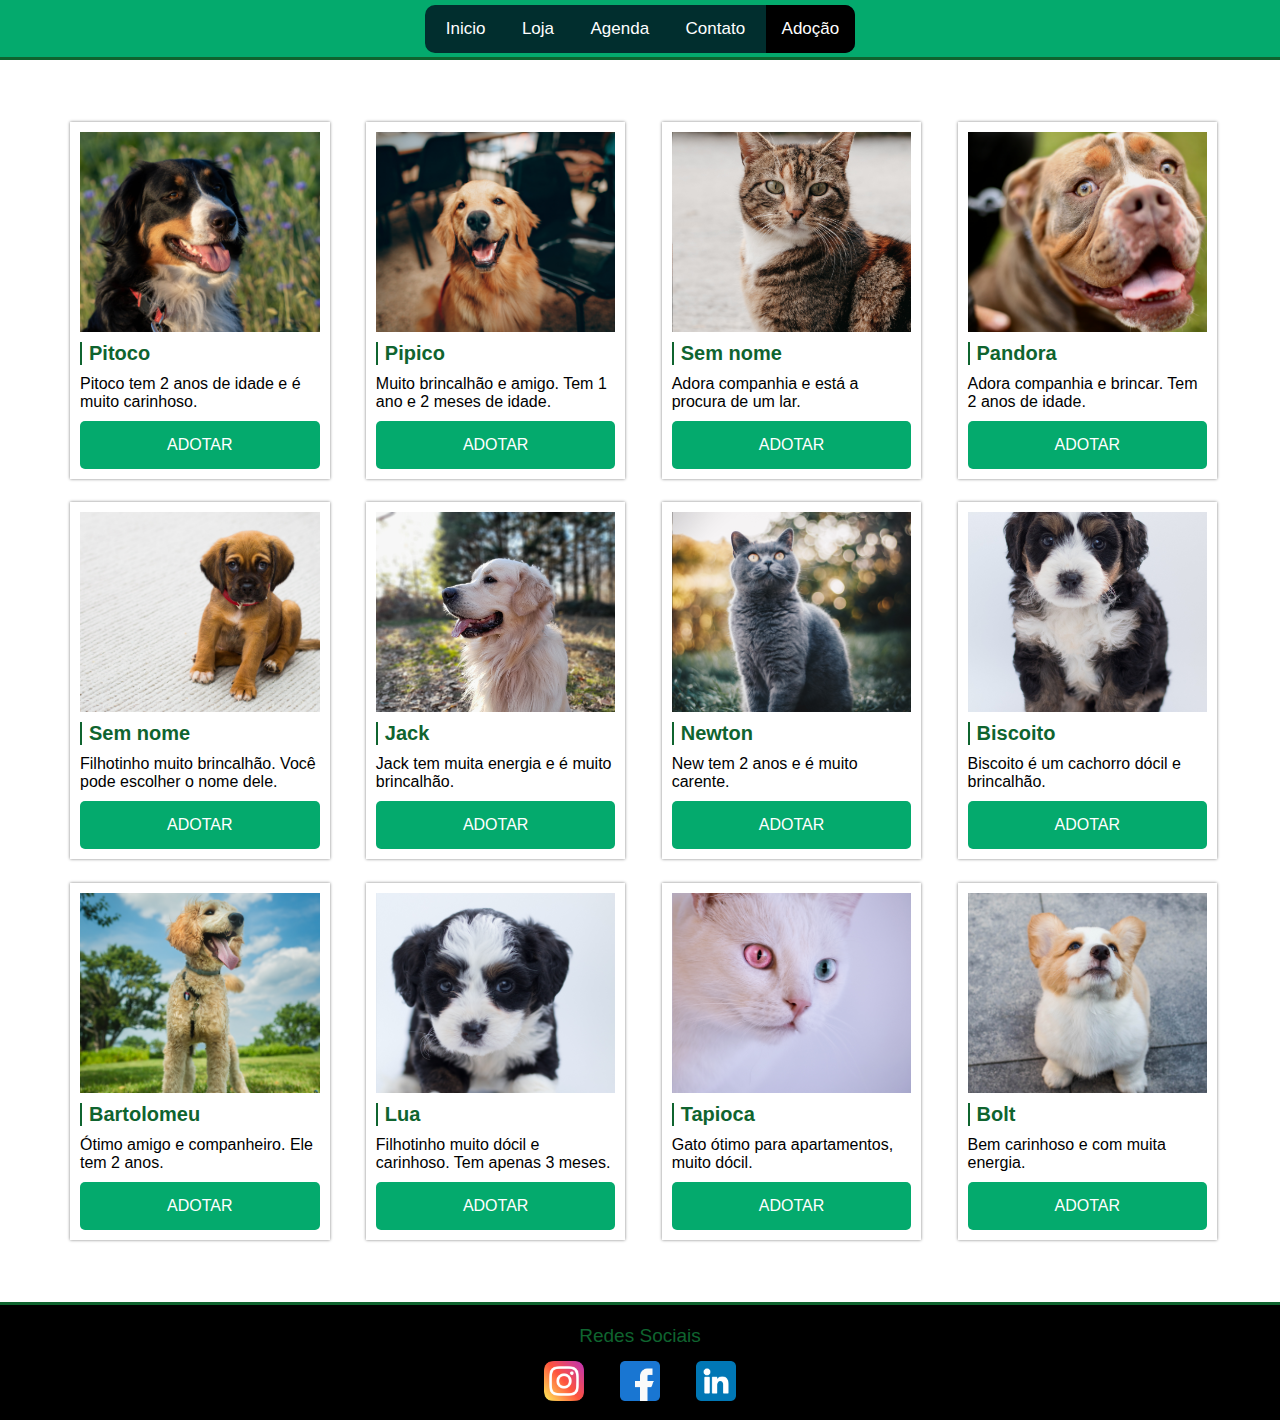
<file: adocao.html>
<!DOCTYPE html>
<html lang="pt-br">
<head>
    <meta charset="UTF-8">
    <meta http-equiv="X-UA-Compatible" content="IE=edge">
    <meta name="viewport" content="width=device-width, initial-scale=1.0">
    <link rel="stylesheet" href="css/adocao.css">
    <title>Petshop</title>
</head>
<body>
    <header>
        <nav>
            <ul>
                <li><a href="index.html">Inicio</a></li>
                <li><a href="loja.html">Loja</a></li>
                <li><a href="agenda.html">Agenda</a></li>
                <li><a href="contato.html">Contato</a></li>
                <li><a class="active" href="adocao.html">Adoção</a></li>
            </ul>
        </nav>
    </header>
    <main class="container">
        <section class="products-container">
         <div class="card"> 
                <div class="product-image" id="img-1"></div>
                <h3>Pitoco</h3>
                <p>Pitoco tem 2 anos de idade e é muito carinhoso.</p>
                <a href="#" class="btn">Adotar</a>
          </div>
          <div class="card"> 
            <div class="product-image" id="img-2"></div>
            <h3>Pipico</h3>
            <p>Muito brincalhão e amigo. Tem 1 ano e 2 meses de idade.</p>
            <a href="#" class="btn">Adotar</a>
          </div>
          <div class="card"> 
            <div class="product-image" id="img-3"></div>
            <h3>Sem nome</h3>
            <p>Adora companhia e está a procura de um lar.</p>
            <a href="#" class="btn">Adotar</a>
      </div>
      <div class="card"> 
        <div class="product-image" id="img-4"></div>
        <h3>Pandora</h3>
        <p>Adora companhia e brincar. Tem 2 anos de idade. </p>
        <a href="#" class="btn">Adotar</a>
  </div>
  <div class="card"> 
    <div class="product-image" id="img-5"></div>
    <h3>Sem nome</h3>
    <p>Filhotinho muito brincalhão. Você pode escolher o nome dele.</p>
    <a href="#" class="btn">Adotar</a>
</div>
<div class="card"> 
    <div class="product-image" id="img-6"></div>
    <h3>Jack</h3>
    <p>Jack tem muita energia e é muito brincalhão.</p>
    <a href="#" class="btn">Adotar</a>
</div>
<div class="card"> 
    <div class="product-image" id="img-7"></div>
    <h3>Newton</h3>
    <p>New tem 2 anos e é muito carente.</p>
    <a href="#" class="btn">Adotar</a>
</div>
<div class="card"> 
    <div class="product-image" id="img-8"></div>
    <h3>Biscoito</h3>
    <p>Biscoito é um cachorro dócil e brincalhão.</p>
    <a href="#" class="btn">Adotar</a>
</div>
<div class="card"> 
    <div class="product-image" id="img-9"></div>
    <h3>Bartolomeu</h3>
    <p>Ótimo amigo e companheiro. Ele tem 2 anos.</p>
    <a href="#" class="btn">Adotar</a>
</div>
<div class="card"> 
    <div class="product-image" id="img-10"></div>
    <h3>Lua</h3>
    <p>Filhotinho muito dócil e carinhoso. Tem apenas 3 meses.</p>
    <a href="#" class="btn">Adotar</a>
</div>
<div class="card"> 
    <div class="product-image" id="img-11"></div>
    <h3>Tapioca</h3>
    <p>Gato ótimo para apartamentos, muito dócil.</p>
    <a href="#" class="btn">Adotar</a>
</div>
<div class="card"> 
    <div class="product-image" id="img-12"></div>
    <h3>Bolt</h3>
    <p>Bem carinhoso e com muita energia.</p>
    <a href="#" class="btn">Adotar</a>
</div>
        </section> 
    </main>
    <footer>
        <ul class="rodape">
            <p>Redes Sociais</p>
            <li class="insta"><a href="https:instagram.com"> <img src="/img/instagram.png" alt="instagram" width="40px" height="40px"></a></li>
            <li class="face"><a href="https:facebook.com"><img src="/img/facebook.png" alt="facebook" width="40px" height="40px"></a></li>
            <li class="linke"><a href="https:linkedin.com"><img src="/img/linkedin.png" alt="linkedin" width="40px" height="40px"></a></li>
        </ul>
    </footer>
</body>
</html>
</file>
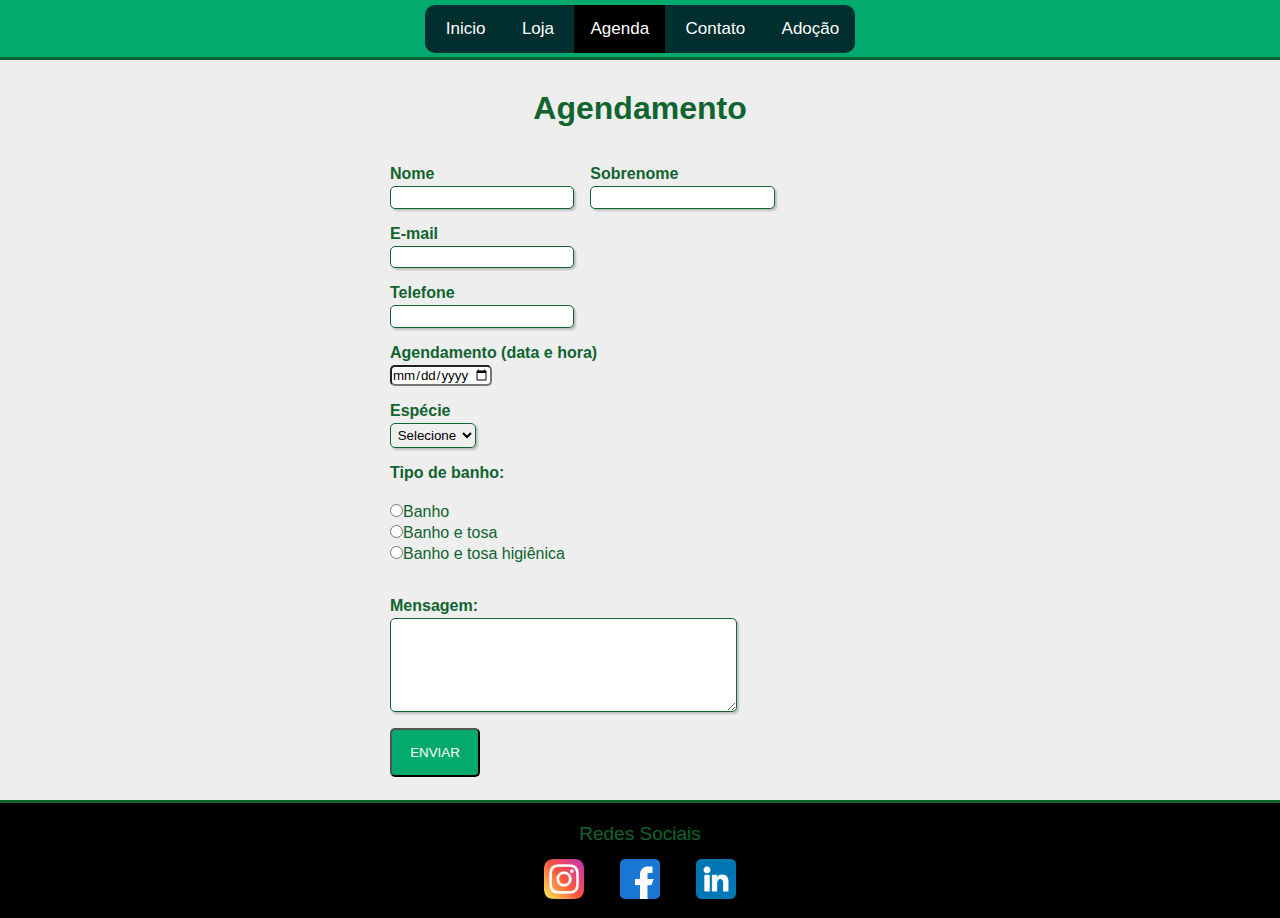
<file: agenda.html>
<!DOCTYPE html>
<html lang="pt-br">
<head>
    <meta charset="UTF-8">
    <meta http-equiv="X-UA-Compatible" content="IE=edge">
    <meta name="viewport" content="width=device-width, initial-scale=1.0">
    <link rel="stylesheet" href="css/agenda.css">
    <title>Petshop</title>
</head>
<body>
    <header>
        <nav>
            <ul>
                <li><a href="index.html">Inicio</a></li>
                <li><a href="loja.html">Loja</a></li>
                <li><a class="active" href="agenda.html">Agenda</a></li>
                <li><a href="contato.html">Contato</a></li>
                <li><a href="adocao.html">Adoção</a></li>
            </ul>
        </nav>
    </header>
    <main class="container">
        <section class="products-container">
            <h1 id="titulo">Agendamento</h1>
            <br>
    <form>
    <fieldset class="grupo">
       <div class="campo"> 
        <label for="nome"><strong>Nome</strong></label>
        <input type="text" name="nome" id="nome" required>
       </div>
       
       <div class="campo"> 
        <label for="sobrenome"><strong>Sobrenome</strong></label>
        <input type="text" name="sobrenome" id="sobrenome" required>
       </div>
    </fieldset>

    <div class="campo" class="campo">
        <label for="email"><strong>E-mail</strong></label>
        <input type="email" name="mail" id="email" required>
    </div>
    
    <div class="campo">
        <label for="telefone"><strong>Telefone</strong></label>
        <input type="tel" name="telefone" id="telefone" required>
    </div>

    <div class="campo">
        <label for="datemin" for="datemax"><strong>Agendamento (data e hora)</strong></label>
        <input type="date" id="date" name="date" min="2022-08-22" max="2022-12-10">
    </div>
       
    <div class="campo">
        <label for="especie"><strong>Espécie</strong></label>
        <select id="especie">
            <option selected disabled value="">Selecione</option>
            <option>Gato</option>
            <option>Cachorro</option>
            
        </select>
    </div>
        
    <div class="campo">
        <label><strong>Tipo de banho:</strong></label><br>
        <label>
             <input type="radio" name="banho" value="banho" >Banho
        </label>
        <label>
             <input type="radio" name="banhotosa" value="backend">Banho e tosa
        </label>
        <label>
             <input type="radio" name="tosahigienica" value="fullstack">Banho e tosa higiênica
        </label>
    </div>  
    <div class="campo">
        <br>
        <label><strong>Mensagem:</strong></label>
        <textarea id="mensagem" name="mensagem" ></textarea>
    </div>   
        <input class="btn" type="submit" value="Enviar" />
    </form>
        
        </section> 
    </main>
    <footer>
        <ul class="rodape">
            <p>Redes Sociais</p>
            <li class="insta"><a href="https:instagram.com"> <img src="/img/instagram.png" alt="instagram" width="40px" height="40px"></a></li>
            <li class="face"><a href="https:facebook.com"><img src="/img/facebook.png" alt="facebook" width="40px" height="40px"></a></li>
            <li class="linke"><a href="https:linkedin.com"><img src="/img/linkedin.png" alt="linkedin" width="40px" height="40px"></a></li>
        </ul>
    </footer>
</body>
</html>
</file>
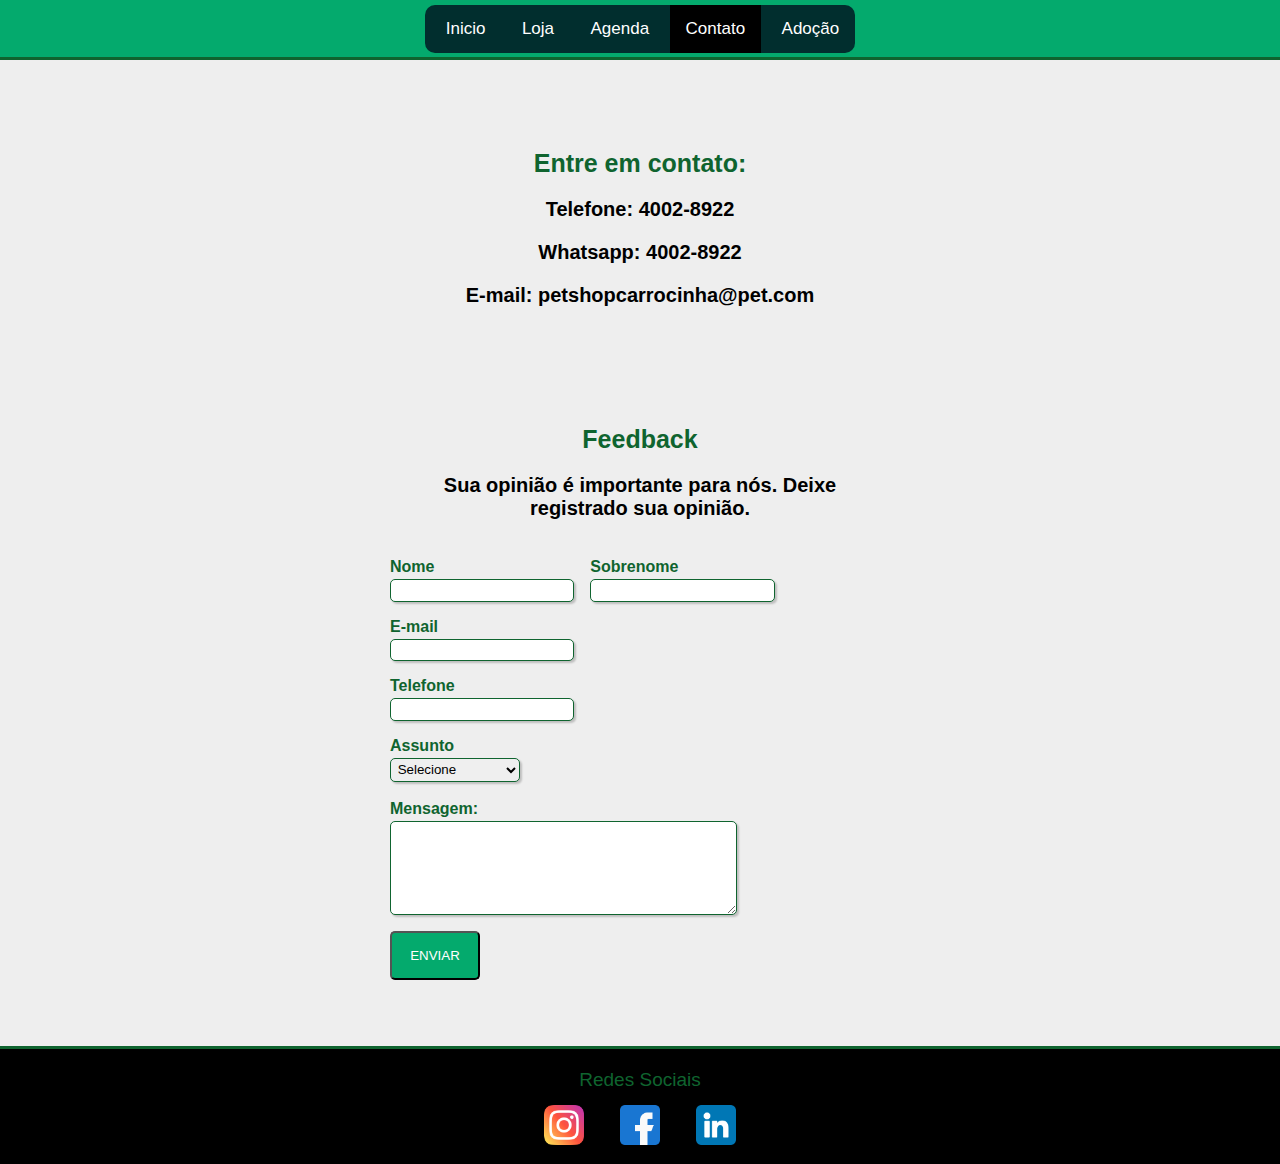
<file: contato.html>
<!DOCTYPE html>
<html lang="pt-br">
<head>
    <meta charset="UTF-8">
    <meta http-equiv="X-UA-Compatible" content="IE=edge">
    <meta name="viewport" content="width=device-width, initial-scale=1.0">
    <link rel="stylesheet" href="css/contato.css">
    <title>Petshop</title>
</head>
<body>
    <header>
        <nav>
            <ul>
                <li><a href="index.html">Inicio</a></li>
                <li><a href="loja.html">Loja</a></li>
                <li><a href="agenda.html">Agenda</a></li>
                <li><a class="active" href="contato.html">Contato</a></li>
                <li><a href="adocao.html">Adoção</a></li>
            </ul>
        </nav>
    </header>
    <main class="container">
        <div class="contato">
            <h1>Entre em contato:</h1>
            <p>Telefone: 4002-8922</p>
            <p>Whatsapp: 4002-8922</p>
            <p>E-mail: petshopcarrocinha@pet.com</p>
        </div>
        <section class="products-container">
            <h2 id="titulo">Feedback</h2>
            <p>Sua opinião é importante para nós. Deixe registrado sua opinião.</p>
            <br>
    <form>
    <fieldset class="grupo">
       <div class="campo"> 
        <label for="nome"><strong>Nome</strong></label>
        <input type="text" name="nome" id="nome" required>
       </div>
       
       <div class="campo"> 
        <label for="sobrenome"><strong>Sobrenome</strong></label>
        <input type="text" name="sobrenome" id="sobrenome" required>
       </div>
    </fieldset>

    <div class="campo" class="campo">
        <label for="email"><strong>E-mail</strong></label>
        <input type="email" name="mail" id="email" required>
    </div>
    
    <div class="campo">
        <label for="telefone"><strong>Telefone</strong></label>
        <input type="tel" name="telefone" id="telefone" required>
    </div>
       
    <div class="campo">
        <label for="especie"><strong>Assunto</strong></label>
        <select id="especie">
            <option selected disabled value="">Selecione</option>
            <option>Feedback</option>
            <option>Reclamação</option>
            <option>Devolução</option>
            <option>Reembolso</option>
            <option>Prazo de entrega</option>

            
        </select>
   
    <div class="campo">
        <br>
        <label><strong>Mensagem:</strong></label>
        <textarea id="mensagem" name="mensagem" ></textarea>
    </div>   
        <input class="btn" type="submit" value="Enviar" />
    </form>
        </section> 
    </main>
    <footer>
        <ul class="rodape">
            <p>Redes Sociais</p>
            <li class="insta"><a href="https:instagram.com"> <img src="/img/instagram.png" alt="instagram" width="40px" height="40px"></a></li>
            <li class="face"><a href="https:facebook.com"><img src="/img/facebook.png" alt="facebook" width="40px" height="40px"></a></li>
            <li class="linke"><a href="https:linkedin.com"><img src="/img/linkedin.png" alt="linkedin" width="40px" height="40px"></a></li>
        </ul>
    </footer>
</body>
</html>
</file>
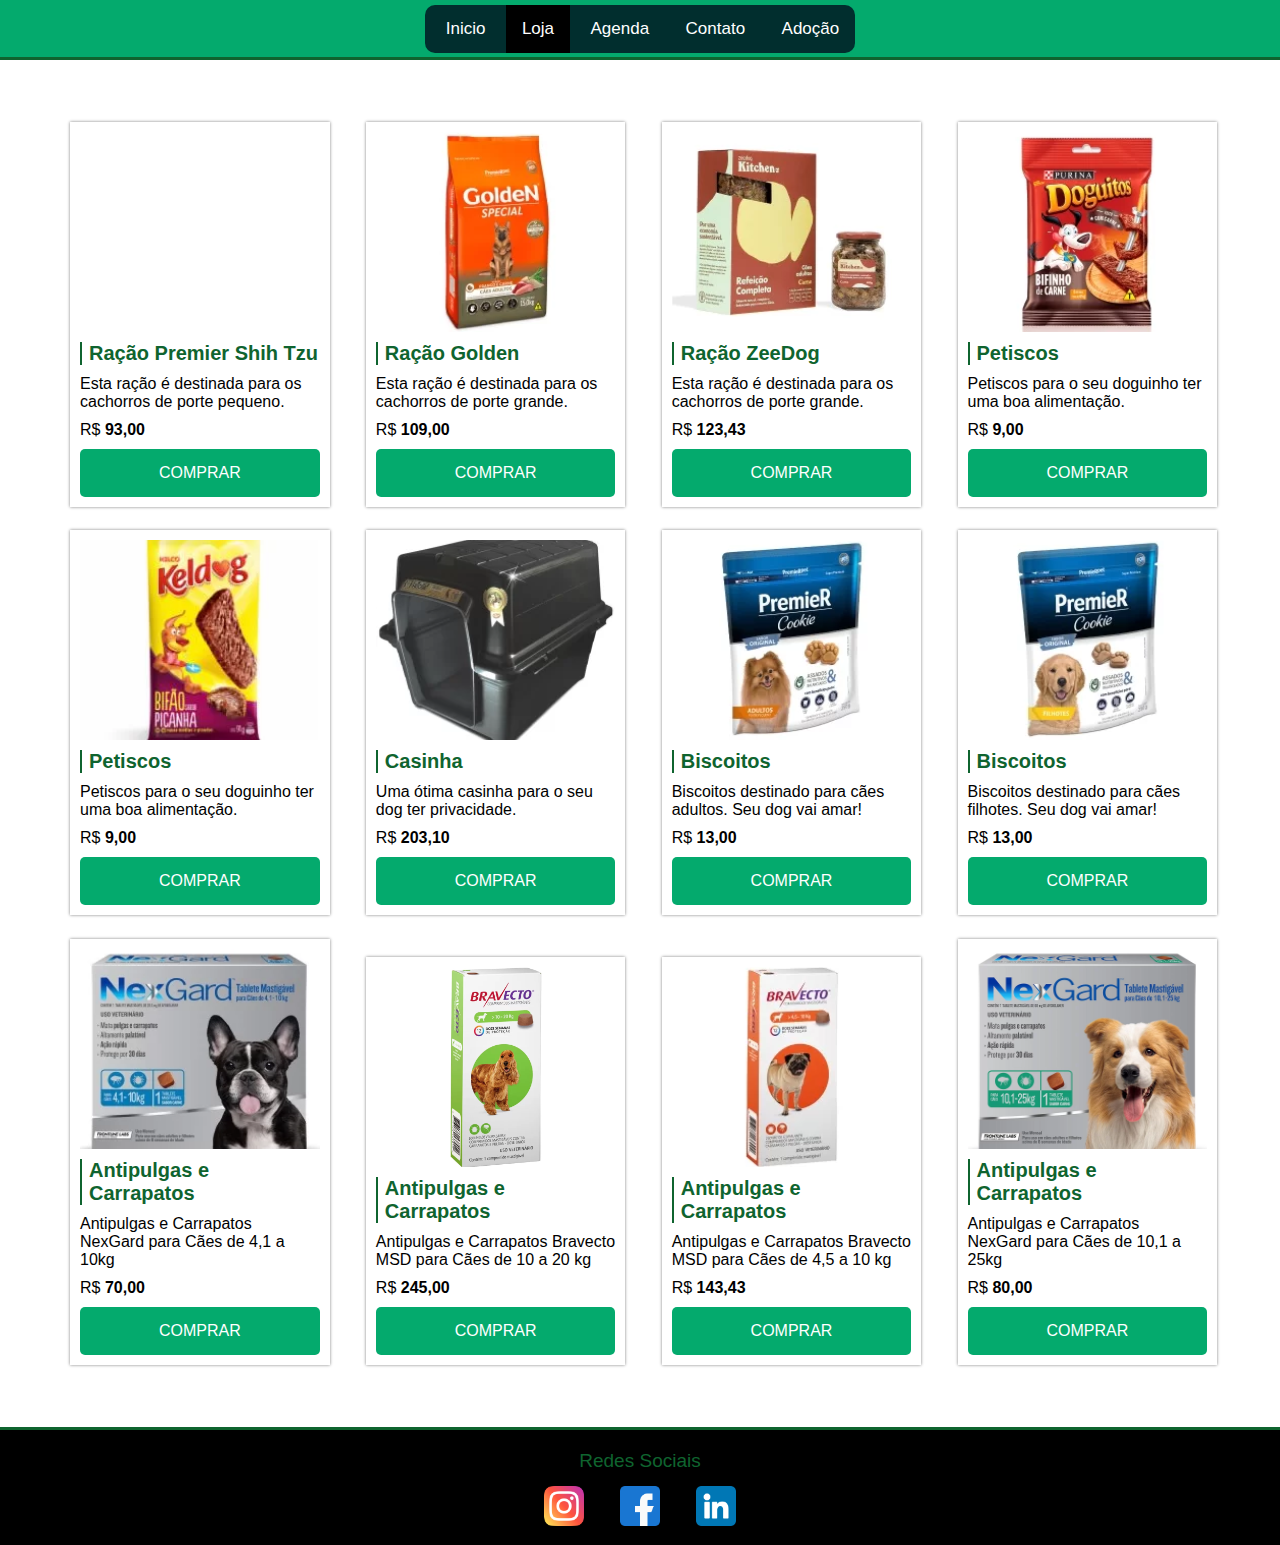
<file: loja.html>
<!DOCTYPE html>
<html lang="pt-br">
<head>
    <meta charset="UTF-8">
    <meta http-equiv="X-UA-Compatible" content="IE=edge">
    <meta name="viewport" content="width=device-width, initial-scale=1.0">
    <link rel="stylesheet" href="css/loja.css">
    <title>Petshop</title>
</head>
<body>
    <header>
        <nav>
            <ul>
                <li><a href="index.html">Inicio</a></li>
                <li><a class="active" href="loja.html">Loja</a></li>
                <li><a href="agenda.html">Agenda</a></li>
                <li><a href="contato.html">Contato</a></li>
                <li><a href="adocao.html">Adoção</a></li>
            </ul>
        </nav>
    </header>
    <main class="container">
        <section class="products-container">
         <div class="card"> 
                <div class="product-image" id="img-1"></div>
                <h3>Ração Premier Shih Tzu</h3>
                <p>Esta ração é destinada para os cachorros de porte pequeno.</p>
                <p>
                    R$ 
                    <span class="bold">93,00</span>
                </p>
                <a href="#" class="btn">Comprar</a>
          </div>
          <div class="card"> 
            <div class="product-image" id="img-2"></div>
            <h3>Ração Golden</h3>
            <p>Esta ração é destinada para os cachorros de porte grande.</p>
            <p>
                R$ 
                <span class="bold">109,00</span>
            </p>
            <a href="#" class="btn">Comprar</a>
          </div>
          <div class="card"> 
            <div class="product-image" id="img-3"></div>
            <h3>Ração ZeeDog</h3>
            <p>Esta ração é destinada para os cachorros de porte grande.</p>
            <p>
                R$ 
                <span class="bold">123,43</span>
            </p>
            <a href="#" class="btn">Comprar</a>
      </div>
      <div class="card"> 
        <div class="product-image" id="img-4"></div>
        <h3>Petiscos</h3>
        <p>Petiscos para o seu doguinho ter uma boa alimentação.</p>
        <p>
            R$ 
            <span class="bold">9,00</span>
        </p>
        <a href="#" class="btn">Comprar</a>
  </div>
  <div class="card"> 
    <div class="product-image" id="img-5"></div>
    <h3>Petiscos</h3>
    <p>Petiscos para o seu doguinho ter uma boa alimentação.</p>
    <p>
        R$ 
        <span class="bold">9,00</span>
    </p>
    <a href="#" class="btn">Comprar</a>
</div>
<div class="card"> 
    <div class="product-image" id="img-6"></div>
    <h3>Casinha</h3>
    <p>Uma ótima casinha para o seu dog ter privacidade.</p>
    <p>
        R$ 
        <span class="bold">203,10</span>
    </p>
    <a href="#" class="btn">Comprar</a>
</div>
<div class="card"> 
    <div class="product-image" id="img-7"></div>
    <h3>Biscoitos</h3>
    <p>Biscoitos destinado para cães adultos. Seu dog vai amar!</p>
    <p>
        R$ 
        <span class="bold">13,00</span>
    </p>
    <a href="#" class="btn">Comprar</a>
</div>
<div class="card"> 
    <div class="product-image" id="img-8"></div>
    <h3>Biscoitos</h3>
    <p>Biscoitos destinado para cães filhotes. Seu dog vai amar!</p>
    <p>
        R$ 
        <span class="bold">13,00</span>
    </p>
    <a href="#" class="btn">Comprar</a>
</div>
<div class="card"> 
    <div class="product-image" id="img-9"></div>
    <h3>Antipulgas e Carrapatos</h3>
    <p>Antipulgas e Carrapatos NexGard para Cães de 4,1 a 10kg</p>
    <p>
        R$ 
        <span class="bold">70,00</span>
    </p>
    <a href="#" class="btn">Comprar</a>
</div>
<div class="card"> 
    <div class="product-image" id="img-10"></div>
    <h3>Antipulgas e Carrapatos</h3>
    <p>Antipulgas e Carrapatos Bravecto MSD para Cães de 10 a 20 kg</p>
    <p>
        R$ 
        <span class="bold">245,00</span>
    </p>
    <a href="#" class="btn">Comprar</a>
</div>
<div class="card"> 
    <div class="product-image" id="img-11"></div>
    <h3>Antipulgas e Carrapatos</h3>
    <p>Antipulgas e Carrapatos Bravecto MSD para Cães de 4,5 a 10 kg</p>
    <p>
        R$ 
        <span class="bold">143,43</span>
    </p>
    <a href="#" class="btn">Comprar</a>
</div>
<div class="card"> 
    <div class="product-image" id="img-12"></div>
    <h3>Antipulgas e Carrapatos</h3>
    <p>Antipulgas e Carrapatos NexGard para Cães de 10,1 a 25kg</p>
    <p>
        R$ 
        <span class="bold">80,00</span>
    </p>
    <a href="#" class="btn">Comprar</a>
</div>
        </section> 
    </main>
    <footer>
        <ul class="rodape">
            <p>Redes Sociais</p>
            <li class="insta"><a href="https:instagram.com"> <img src="/img/instagram.png" alt="instagram" width="40px" height="40px"></a></li>
            <li class="face"><a href="https:facebook.com"><img src="/img/facebook.png" alt="facebook" width="40px" height="40px"></a></li>
            <li class="linke"><a href="https:linkedin.com"><img src="/img/linkedin.png" alt="linkedin" width="40px" height="40px"></a></li>
        </ul>
    </footer>
</body>
</html>
</file>
<file: css/adocao.css>
* {
    margin: 0%;
    padding: 0%;
    font-family: Arial, Helvetica, sans-serif;
    box-sizing: border-box;
      }
  
  body {
    height: 1200px;
     
  }
  /* Cabeçalho */
  header {
    background-color:#04AA6D;
    height: 60px;
    display: flex;
    justify-content: center;
    border-bottom: 3px solid #0f642f;
      }

  /* Barra de navegação */
  nav {
    display: flex;
    align-items: center;
   
  }
  
  nav ul {
    list-style-type: none;
    overflow: hidden;
    background-color: rgb(1, 46, 46);
    padding-left: 5px;
    border-radius: 10px;
    
  }
  
  li {
   display:inline-block;
  }
  
  li a {
    display: block;
    color: white;
    text-align: center;
    padding: 14px 16px;
    text-decoration: none;
    font-size: 17px;
  }
  
  nav li a:hover:not(.active) {
    background-color: #000000;
  }
  
  nav .active {
    background-color: #000000;
  }
  
 /* Fim barra de navegação*/

 /* Grid de produtos*/
  
  .container {
    background-color: white;
    min-height: 70vh;
    padding: 50px;
  }

  .products-container {
    max-width: 1200px;
    margin: 0 auto;
  }

 .card {
  width: 22%;
  display: inline-block;
  margin: 1% 1%;
  padding: 10px;
  margin-left: 20px;
  box-shadow: 0px 0px 3px 0px gray;
 }

.product-image {
  width: 100%;
  height: 200px;
  margin-bottom: 10px;
  background-position: center;
  background-size: cover;
}

#img-1 {
  background-image: url('/img/pexels-david-floyd-10842583.jpg');
}

#img-2 {
  background-image: url('/img/pexels-helena-lopes-2253275.jpg');
}

#img-3 {
  background-image: url('/img/pexels-ikbal-alahmad-11399447.jpg');
}

#img-4 {
  background-image: url('/img/pexels-mao-li-11243683.jpg');
}

#img-5 {
  background-image: url('/img/pexels-torsten-dettlaff-59523.jpg');
}

#img-6 {
  background-image: url('/img/pexels-balbuzard-11311266.jpg');
}

#img-7 {
  background-image: url('/img/pexels-kirsten-bühne-1521306.jpg');
}

#img-8 {
  background-image: url('/img/pexels-poodles-doodles-1458925.jpg');
}

#img-9 {
  background-image: url('/img/pexels-skyler-ewing-8792816.jpg');
}

#img-10 {
  background-image: url('/img/pexels-poodles-doodles-1458916.jpg');
}

#img-11 {
  background-image: url('/img/pexels-dids-2127433.jpg');
}

#img-12 {
  background-image: url('/img/pexels-glenn-2664417.jpg');
}

h3 {
  margin-bottom: 10px;
  color:#0f642f;
  border-left: 2px solid #0f642f;
  padding-left: 7px;
  font-size: 20px;
}

.card p {
  margin-bottom: 10px;
}

.bold {
  font-weight: bold;
}

.btn {
  display: block;
  width: 100%;
  text-align: center;
  text-decoration: none;
  text-transform: uppercase;
  background-color: #04AA6D;
  color: #fff;
  padding: 15px;
  border-radius: 5px;
  transition: .5s;
}

.btn:hover {
  background-color: #0f642f;
}

  footer {
      border-top: 3px solid #0f642f;
      background-color: #000000;
      text-align: center;
  }

  footer p {
    padding-top: 20px;
    color: #0f642f;
    font-size: 19px;
  }
</file>
<file: css/agenda.css>
* {
  margin: 0%;
  padding: 0%;
  font-family: Arial, Helvetica, sans-serif;
  box-sizing: border-box;
    }

/* Cabeçalho */
header {
  background-color:#04AA6D;
  height: 60px;
  display: flex;
  justify-content: center;
  align-items: center;
  border-bottom: 3px solid #0f642f;
  position: fixed;
  width: 100%;
    }

/* Barra de navegação */

nav ul {
  list-style-type: none;
  overflow: hidden;
  background-color: rgb(1, 46, 46);
  padding-left: 5px;
  border-radius: 10px;
  
}

li {
 display:inline-block;
}

li a {
  display: block;
  color: white;
  text-align: center;
  padding: 14px 16px;
  text-decoration: none;
  font-size: 17px;
}

nav li a:hover:not(.active) {
  background-color: #000000;
}

nav .active {
  background-color: #000000;
}

/* Fim barra de navegação*/

/* Form*/

.container {
  background-color: #eee;
  min-height: 82vh;
  height: 800px;
  padding: 50px;
  padding-top: 90px;
}

.products-container {
  margin: 0 auto;
  width: 500px;
 
}

.products-container h1 {
  text-align: center;
  color: #0f642f;
  margin-bottom: 20px;
}
  
fieldset {
  border: 0;
}

input, select, textarea, button {
  border-radius: 5px;
}

.campo {
  margin-bottom: 1em;
}

.campo label{
  margin-bottom: 0.2em;
  color: #0f642f;
  display: block;
}

fieldset.grupo .campo{
  float: left;
  margin-right: 1em;
}

.campo input[type="text"], .campo input[type="email"], .campo input[type="tel"], .campo select, .campo textarea {
  padding: 0.2em;
  border: 1px solid #0f642f;
  box-shadow: 2px 2px 2px rgba(0,0,0,0.2);
  display: block;
}

.campo select option{
  padding-right: 1em;
}

.campo input:focus, .campo select:focus, .campo textarea:focus {
  background: #e0e0f8;
}


h3 {
margin-bottom: 10px;
color:#0f642f;
border-left: 3px solid #0f642f;
padding-left: 7px;
font-size: 24px;
}

.btn {
  display: block;
  width: 18%;
  text-align: center;
  text-decoration: none;
  text-transform: uppercase;
  background-color: #04AA6D;
  color: #fff;
  padding: 15px;
  border-radius: 5px;
  transition: .5s;
  }


.btn:hover {
background-color: #0f642f;
}

textarea {
  width: 26em;
  height: 7em;
}

footer {
    border-top: 3px solid #0f642f;
    background-color: #000000;
    text-align: center;
}

footer p {
  padding-top: 20px;
  color: #0f642f;
  font-size: 19px;
}
</file>
<file: css/contato.css>
* {
    margin: 0%;
    padding: 0%;
    font-family: Arial, Helvetica, sans-serif;
    box-sizing: border-box;
      }
  
  /* Cabeçalho */
  header {
    background-color:#04AA6D;
    height: 60px;
    display: flex;
    justify-content: center;
    align-items: center;
    border-bottom: 3px solid #0f642f;
    position: fixed;
    width: 100%;
      }
  
  /* Barra de navegação */
  
  nav ul {
    list-style-type: none;
    overflow: hidden;
    background-color: rgb(1, 46, 46);
    padding-left: 5px;
    border-radius: 10px;
    
  }
  
  li {
   display:inline-block;
  }
  
  li a {
    display: block;
    color: white;
    text-align: center;
    padding: 14px 16px;
    text-decoration: none;
    font-size: 17px;
  }
  
  nav li a:hover:not(.active) {
    background-color: #000000;
  }
  
  nav .active {
    background-color: #000000;
  }
  
  /* Fim barra de navegação*/
  
  /* Form*/
  
  .container {
    background-color: #eee;
    height: 90%;
    padding: 50px;
    padding-top: 90px;

  }

  .contato {
    margin-top: 5%;
  }
  
  .products-container {
    margin: 0 auto;
    width: 500px;
    margin-top: 10%;
   
  }

  .container p {
    text-align: center;
    margin: 20px;
    font-weight: bold;
    font-size: 20px;
  }
  
   h1, h2  {
    text-align: center;
    color: #0f642f;
    margin-bottom: 20px;
    font-size: 25px;
  }
    
  fieldset {
    border: 0;
  }

  input, select, textarea, button {
    border-radius: 5px;
  }

  .campo {
    margin-bottom: 1em;
  }

  .campo label{
    margin-bottom: 0.2em;
    color: #0f642f;
    display: block;
  }

  fieldset.grupo .campo{
    float: left;
    margin-right: 1em;
  }

  .campo input[type="text"], .campo input[type="email"], .campo input[type="tel"], .campo select, .campo textarea {
    padding: 0.2em;
    border: 1px solid #0f642f;
    box-shadow: 2px 2px 2px rgba(0,0,0,0.2);
    display: block;
  }
  
  .campo select option{
    padding-right: 1em;
  }

  .campo input:focus, .campo select:focus, .campo textarea:focus {
    background: #e0e0f8;
  }
  
  
  .btn {
    display: block;
    width: 18%;
    text-align: center;
    text-decoration: none;
    text-transform: uppercase;
    background-color: #04AA6D;
    color: #fff;
    padding: 15px;
    border-radius: 5px;
    transition: .5s;
    }

  
  .btn:hover {
  background-color: #0f642f;
  }

  textarea {
    width: 26em;
    height: 7em;
  }

  footer {
      border-top: 3px solid #0f642f;
      background-color: #000000;
      text-align: center;
  }

  footer p {
    padding-top: 20px;
    color: #0f642f;
    font-size: 19px;
  }
</file>
<file: css/loja.css>
* {
    margin: 0%;
    padding: 0%;
    font-family: Arial, Helvetica, sans-serif;
    box-sizing: border-box;
      }
  
  body {
    height: 1200px;
     
  }
  /* Cabeçalho */
  header {
    background-color:#04AA6D;
    height: 60px;
    display: flex;
    justify-content: center;
    border-bottom: 3px solid #0f642f;
      }

  /* Barra de navegação */
  nav {
    display: flex;
    align-items: center;
   
  }
  
  nav ul {
    list-style-type: none;
    overflow: hidden;
    background-color: rgb(1, 46, 46);
    padding-left: 5px;
    border-radius: 10px;
    
  }
  
  li {
   display:inline-block;
  }
  
  li a {
    display: block;
    color: white;
    text-align: center;
    padding: 14px 16px;
    text-decoration: none;
    font-size: 17px;
  }
  
  nav li a:hover:not(.active) {
    background-color: #000000;
  }
  
  nav .active {
    background-color: #000000;
  }
  
 /* Fim barra de navegação*/

 /* Grid de produtos*/
  
  .container {
    background-color: white;
    min-height: 70vh;
    padding: 50px;
  }

  .products-container {
    max-width: 1200px;
    margin: 0 auto;
  }

 .card {
  width: 22%;
  display: inline-block;
  margin: 1% 1%;
  padding: 10px;
  margin-left: 20px;
  box-shadow: 0px 0px 3px 0px gray;
 }

.product-image {
  width: 100%;
  height: 200px;
  margin-bottom: 10px;
  background-position: center;
  background-size: cover;
}

#img-1 {
  background-image: url('https://static.petz.com.br/fotos/1656093596794_mini.jpg');
}

#img-2 {
  background-image: url('/img/raçãoGolden.webp');
}

#img-3 {
  background-image: url('/img/zee.dogi.webp');
}

#img-4 {
  background-image: url('/img/pesticos_mini.webp');
}

#img-5 {
  background-image: url('/img/petiscoAdulto.webp');
}

#img-6 {
  background-image: url('/img/casinha.webp');
}

#img-7 {
  background-image: url('/img/biscoito.webp');
}

#img-8 {
  background-image: url('/img/biscoitofilhote.webp');
}

#img-9 {
  background-image: url('/img/antipulgas.webp');
}

#img-10 {
  background-image: url('/img/antipulgas10kg.webp');
}

#img-11 {
  background-image: url('/img/antipulgs.webp');
}

#img-12 {
  background-image: url('/img/antipulgas20kg.webp');
}

h3 {
  margin-bottom: 10px;
  color:#0f642f;
  border-left: 2px solid #0f642f;
  padding-left: 7px;
  font-size: 20px;
}

.card p {
  margin-bottom: 10px;
}

.bold {
  font-weight: bold;
}

.btn {
  display: block;
  width: 100%;
  text-align: center;
  text-decoration: none;
  text-transform: uppercase;
  background-color: #04AA6D;
  color: #fff;
  padding: 15px;
  border-radius: 5px;
  transition: .5s;
}

.btn:hover {
  background-color: #0f642f;
}

  footer {
      border-top: 3px solid #0f642f;
      background-color: #000000;
      text-align: center;
  }

  footer p {
    padding-top: 20px;
    color: #0f642f;
    font-size: 19px;
  }
</file>
